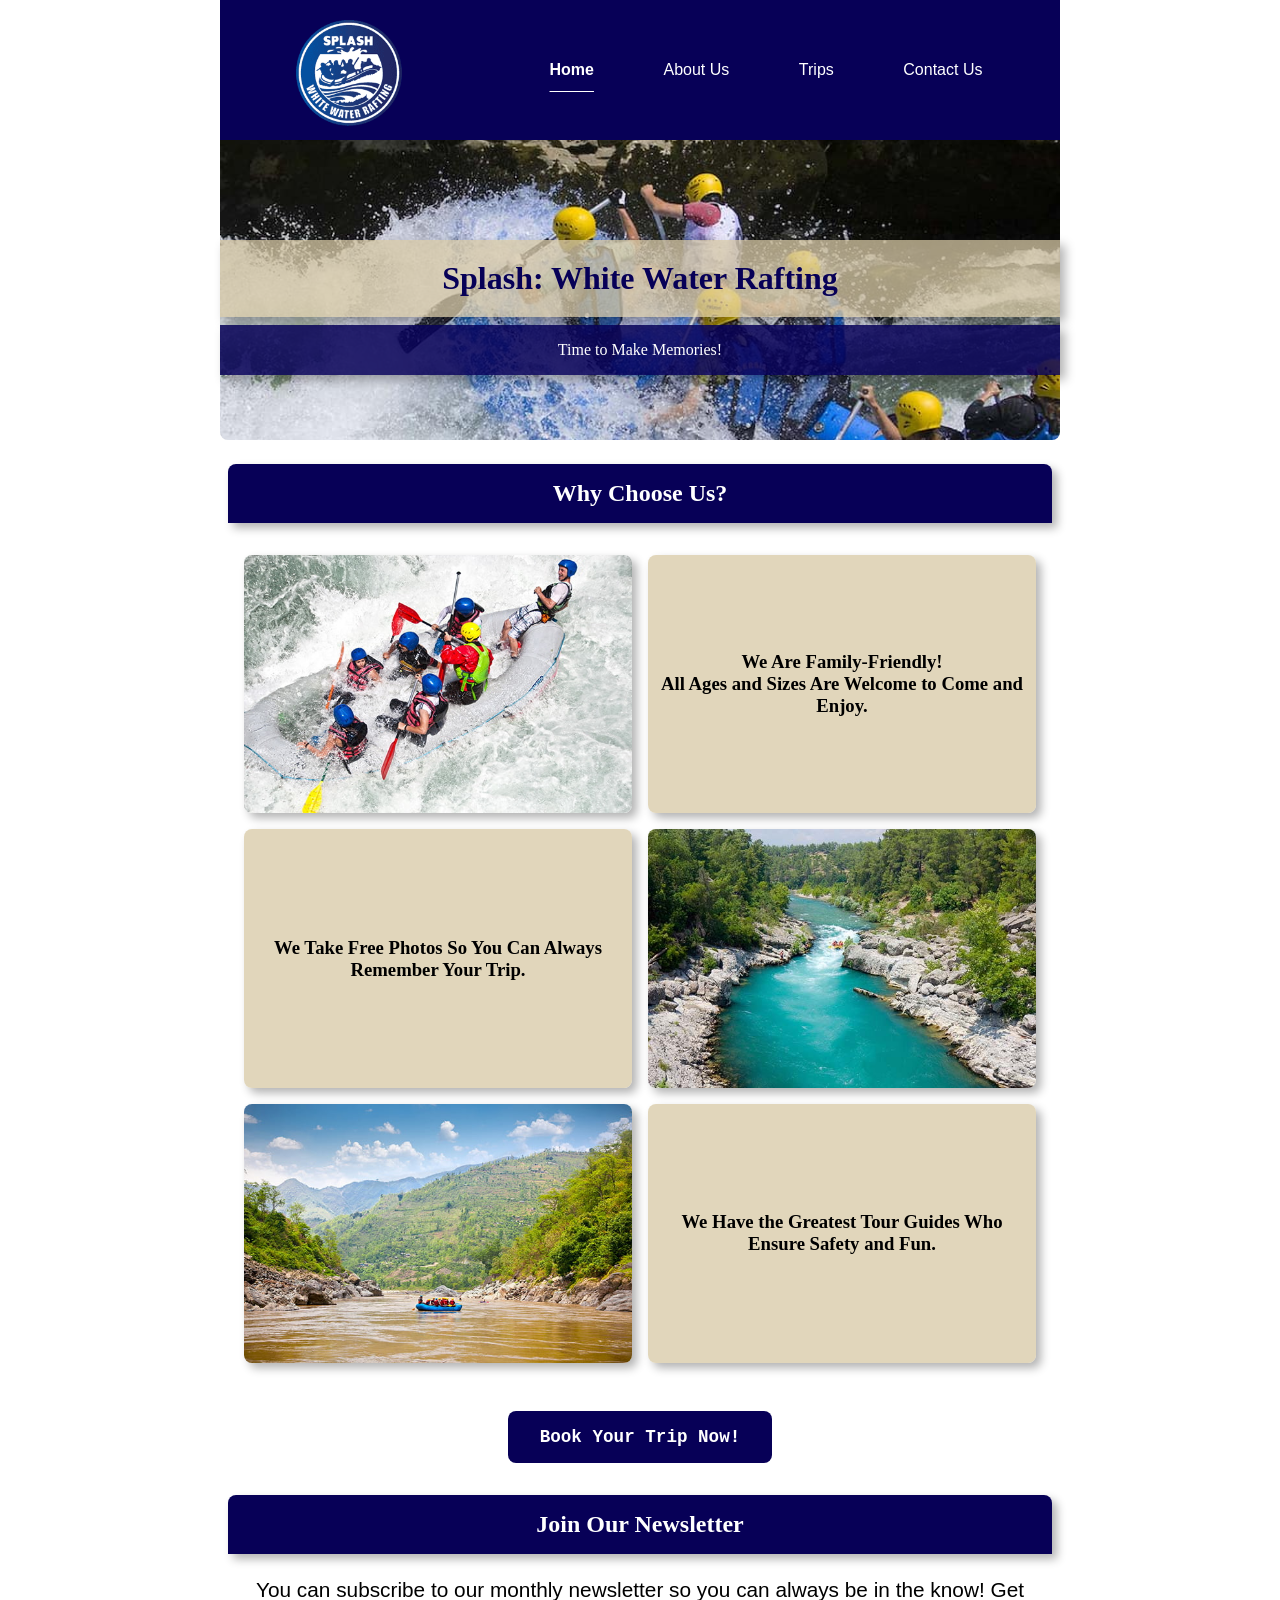
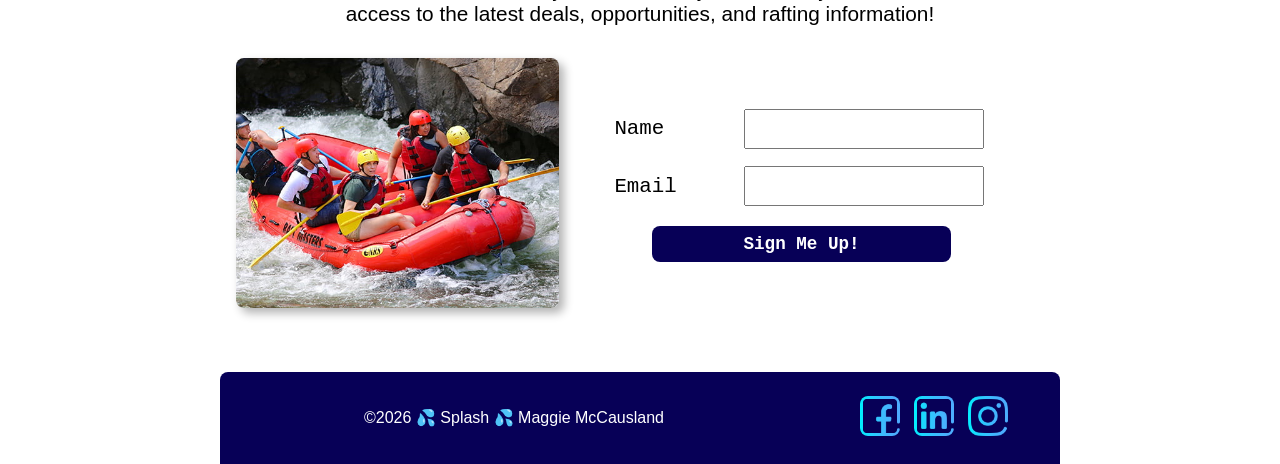
<file: wwr/index.html>
<!DOCTYPE html>
<html lang="en">

<head>
    <meta charset="UTF-8">
    <meta name="viewport" content="width=device-width, initial-scale=1.0">
    <meta name="description"
      content="This will be the home page for white water rafting for course WDD 130.">
    <meta name="author" content="Maggie McCausland">
    <title>Home: Splash</title>
    <link rel="stylesheet" href="styles/rafting.css">
</head>

<body>
    <header>
        <img src="images/wwr-logo.png" alt="white water rafting logo">
        <nav>
            <ul>
                <li><a href="index.html" class="active">Home</a></li>
                <li><a href="about.html">About Us</a></li>
                <li><a href="trips.html">Trips</a></li>
                <li><a href="contact.html">Contact Us</a></li>
            </ul>
        </nav>
    </header>

    <main>
        <div class="hero alternate-hero">
            <img src="images/home-hero.jpg" alt="river rafting group hero image">
            <h1>Splash: White Water Rafting</h1>
            <p>Time to Make Memories!</p>
        </div>

        <section class="offerings">
            <h2>Why Choose Us?</h2>
            <div class="offer">
                <img src="images/rapids.jpg" alt="white rapids">
                <h3>We Are Family-Friendly! <br> All Ages and Sizes Are Welcome to Come and Enjoy.
                </h3>

                <h3>We Take Free Photos So You Can Always Remember Your Trip.</h3>
                <img src="images/river.jpg" alt="river rapids">

                <img src="images/scenery.jpg" alt="group floating the river">
                <h3>We Have the Greatest Tour Guides Who Ensure Safety and Fun.</h3>
            </div>

            <a href="trips.html" class="trips-button">Book Your Trip Now!</a>
        </section>

        <form class="signup-form">
            <div>
                <h2>Join Our Newsletter</h2>
                <p>You can subscribe to our monthly newsletter so you can always be in the know! Get
                    access to the latest deals, opportunities, and rafting information!</p>
            </div>

            <div class="signup-layout">
                <img src="images/group-rafting.jpg" alt="group river rafting">

                <div class="signup-info">
                    <div class="form-item column2">
                        <label for="fullname">Name</label>
                        <input type="text" id="fullname" name="fullname" required>
                    </div>

                    <div class="form-item column2">
                        <label for="useremail">Email</label>
                        <input type="email" id="useremail" name="useremail" required>
                    </div>
                    <button type="submit">Sign Me Up!</button>

                </div>
            </div>
        </form>

    </main>

    <footer>
        <p>©2026 💦 Splash 💦 Maggie McCausland</p>
        <nav class="socialmedia">
            <a href="https://www.facebook.com" target="_blank"><img src="images/facebook.png"
                  alt="Facebook Icon by Freepik on Magnific"></a>
            <a href="https://www.linkedin.com" target="_blank"><img src="images/linkedin.png"
                  alt="LinkedIn Icon by Freepik on Magnific"></a>
            <a href="https://www.instagram.com" target="_blank"><img src="images/instagram.png"
                  alt="Instagram Icon by Freepik on Magnific"></a>
        </nav>
    </footer>
</body>

</html>
</file>
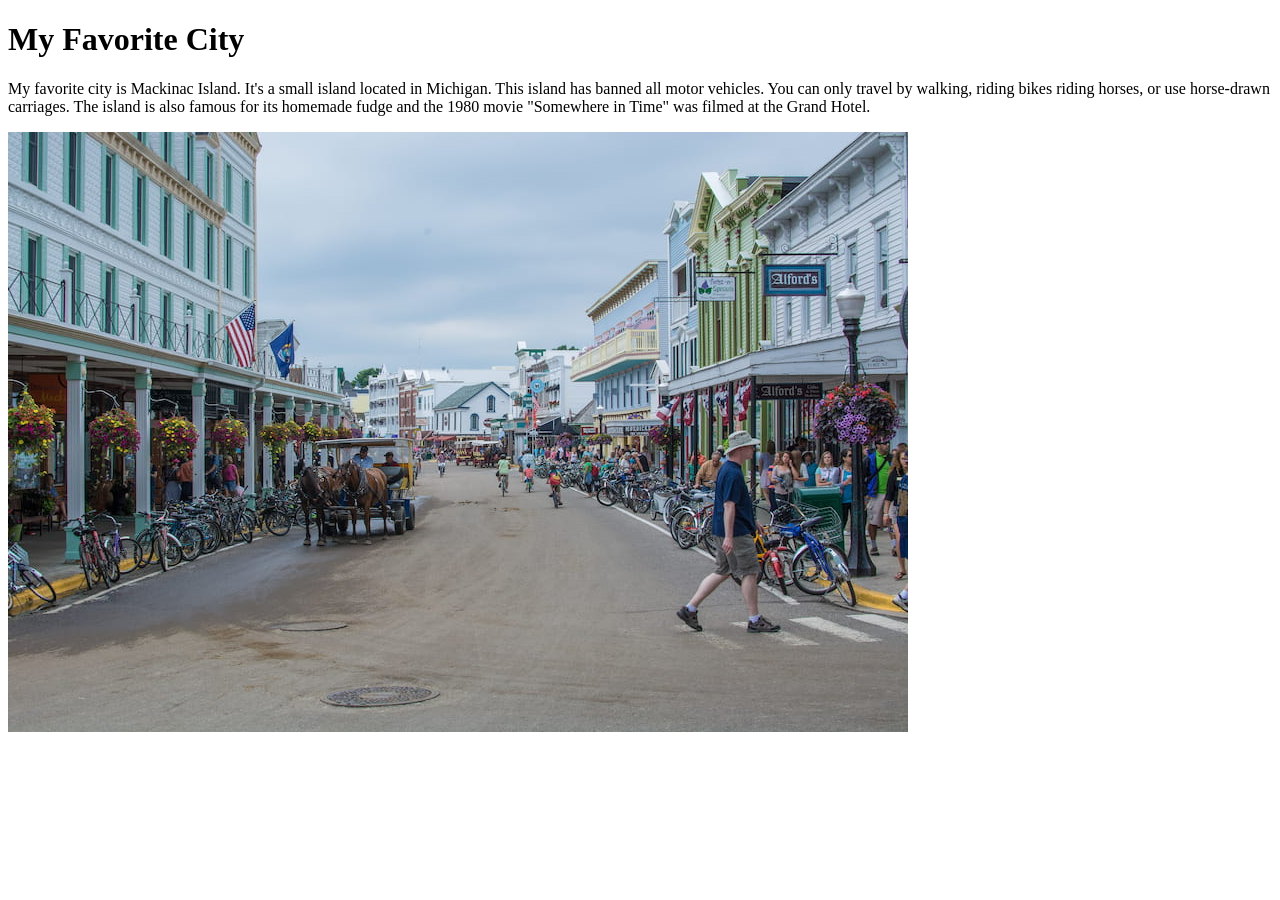
<file: week01/favorite-city.html>
<!DOCTYPE html>
<html lang="en">

<head>
    <meta charset="UTF-8">
    <meta name="viewport" content="width=device-width, initial-scale=1.0">
    <title>My Favorite City</title>
</head>

<body>
    <h1>My Favorite City</h1>
    <p>My favorite city is Mackinac Island. It's a small island located in Michigan. This island has
        banned all motor vehicles. You can only travel by walking, riding bikes riding horses, or
        use horse-drawn carriages. The island is also famous for its homemade fudge and the 1980
        movie "Somewhere in Time" was filmed at the Grand Hotel.</p>

    <img src="images/mackinac-island.jpg" alt="Mackinac Island, Michigan">

</body>

</html>
</file>
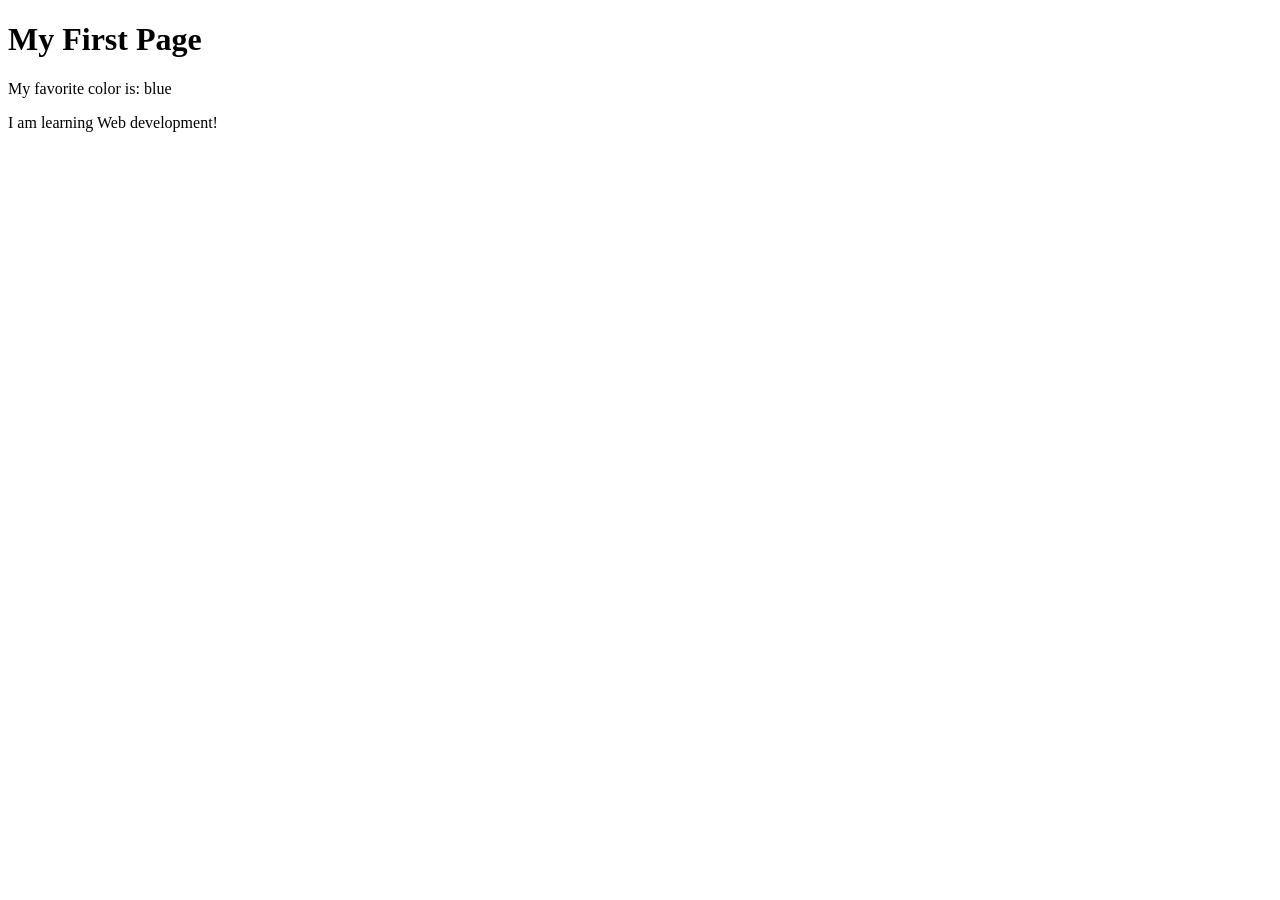
<file: week01/first-page.html>
<!DOCTYPE html>
<html lang="en">

<head>
    <meta charset="UTF-8">
    <meta name="viewport" content="width=device-width, initial-scale=1.0">
    <title>My First Page</title>
</head>

<body>
    <h1>My First Page</h1>
    <p>My favorite color is: blue</p>
    <p>I am learning Web development!</p>
</body>

</html>
</file>
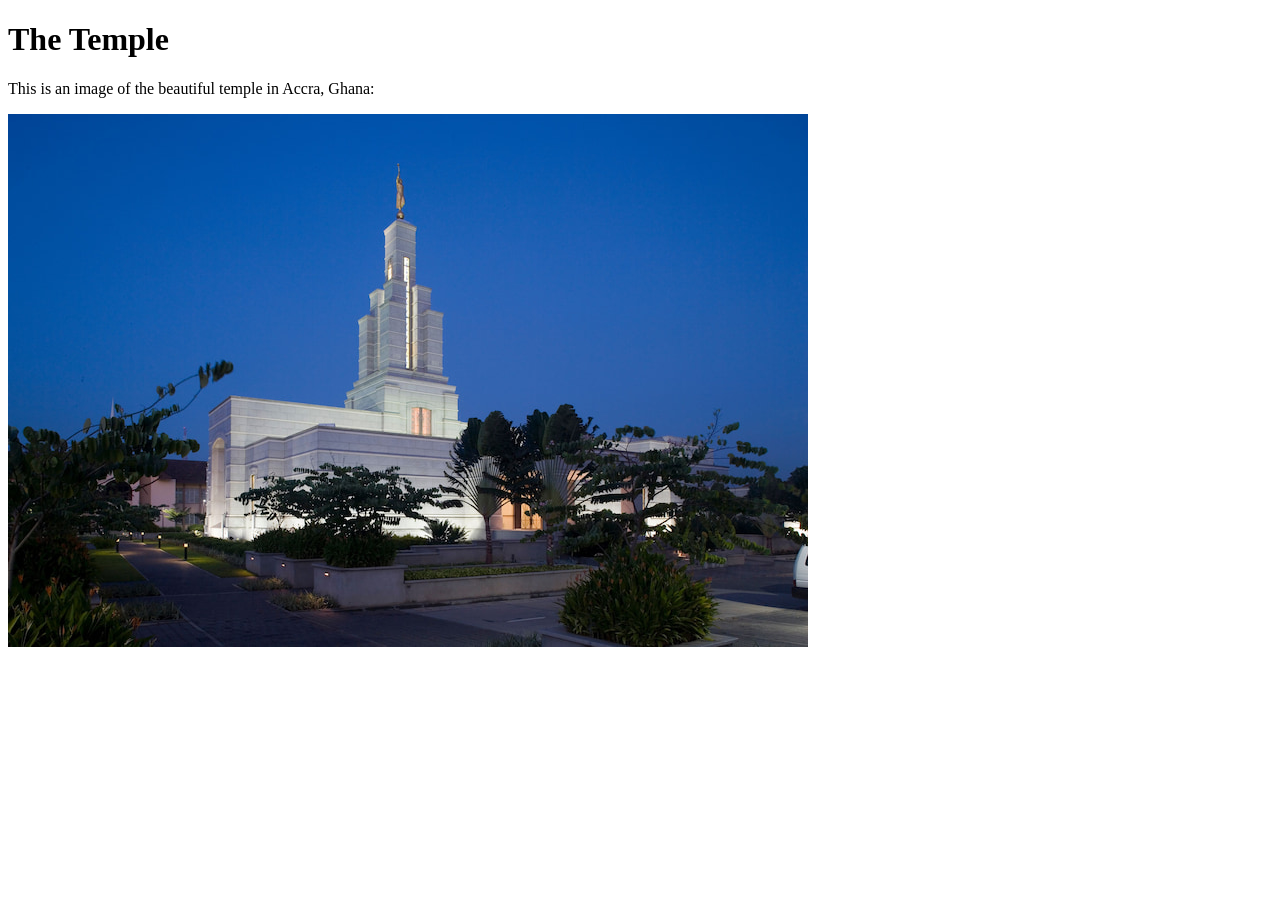
<file: week01/images-solution.html>
<!DOCTYPE html>
<html lang="en">

<head>
    <meta charset="UTF-8">
    <meta name="viewport" content="width=device-width, initial-scale=1.0">
    <title>Temple Image</title>
</head>

<body>
    <h1>The Temple</h1>
    <p>This is an image of the beautiful temple in Accra, Ghana:</p>
    <img src="images/temple-small.jpg" alt="The Accra Ghana Temple">

</body>

</html>
</file>
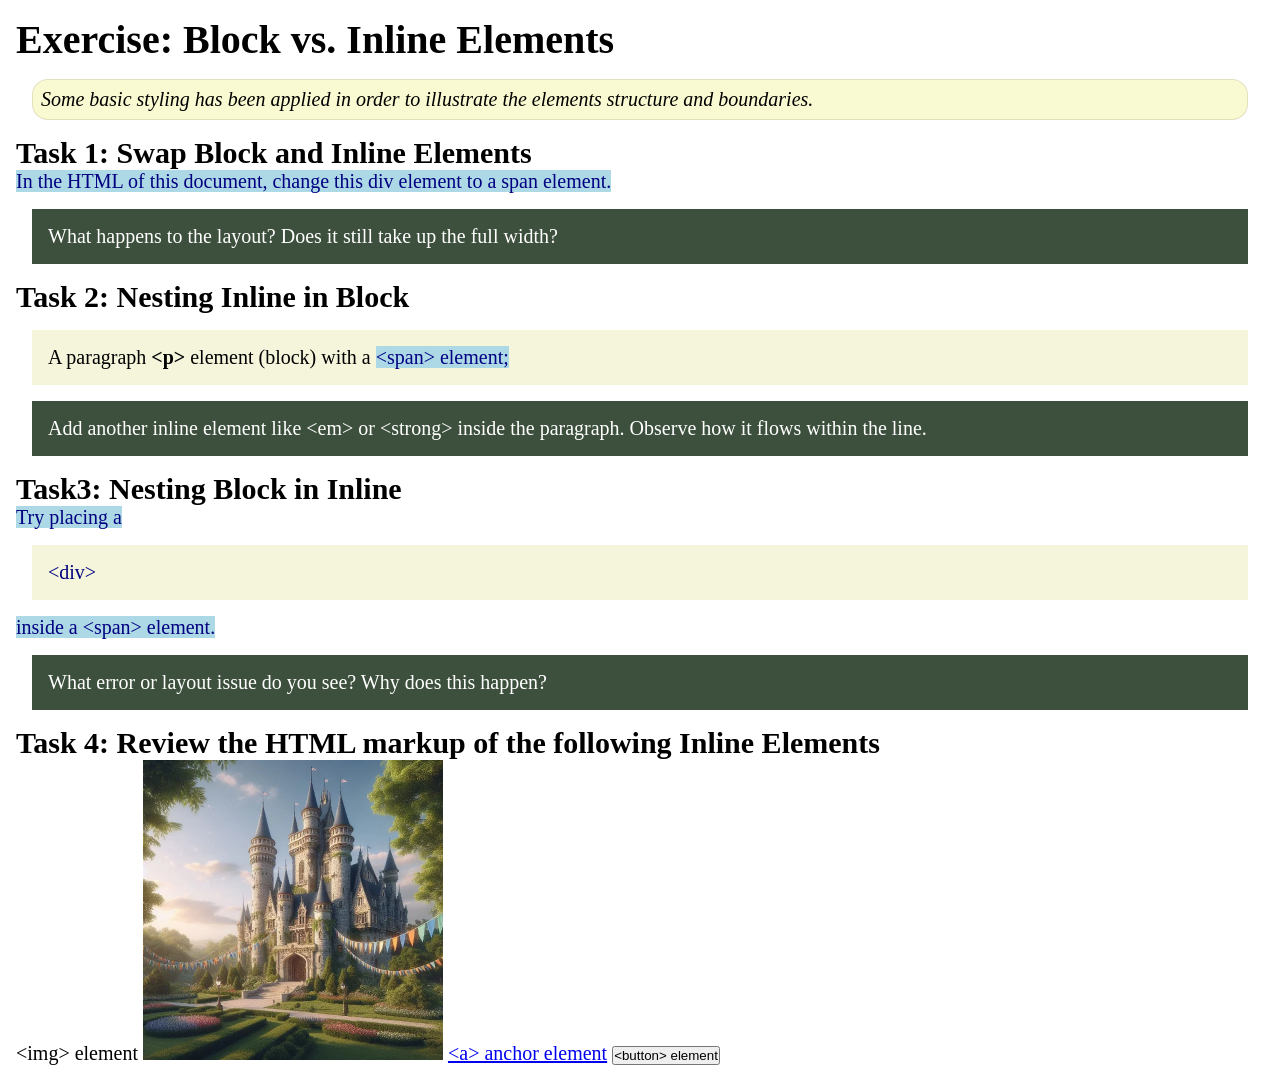
<file: week02/block-vs-inline.html>
<!DOCTYPE html>
<html lang="en">

<head>
    <meta charset="UTF-8">
    <meta name="viewport" content="width=device-width, initial-scale=1.0">
    <title>Exercise: Block vs. Inline Elements</title>
    <link rel="stylesheet" href="styles/block-vs-inline.css">
</head>

<body>
    <main>
        <h1>Exercise: Block vs. Inline Elements</h1>
        <p class="note">Some basic styling has been applied in order to illustrate the elements
            structure and
            boundaries.</p>

        <h2>Task 1: Swap Block and Inline Elements</h2>
        <span>In the HTML of this document, change this div element to a span element.</span>

        <p class="question">What happens to the layout? Does it still take up the full width?</p>

        <h2>Task 2: Nesting Inline in Block</h2>
        <p>A paragraph <strong>&lt;p&gt;</strong> element (block) with a <span>&lt;span&gt;
                element;</span></p>
        <p class="question">Add another inline element like &lt;em&gt; or &lt;strong&gt; inside the
            paragraph. Observe how it flows within the line.</p>

        <h2>Task3: Nesting Block in Inline</h2>
        <span>Try placing a <div>&lt;div&gt;</div>inside a &lt;span&gt; element.</span>
        <p class="question">What error or layout issue do you see? Why does this happen?</p>


        <h2>Task 4: Review the HTML markup of the following Inline Elements</h2>
        &lt;img&gt; element
        <img src="images/castle.webp" alt="placeholder image (images are inline)" width="300"
          height="300">
        <a href="https://churchofjesuschrist.org">&lt;a&gt; anchor element</a>
        <button type="button">&lt;button&gt; element</button>
    </main>
</body>

</html>
</file>
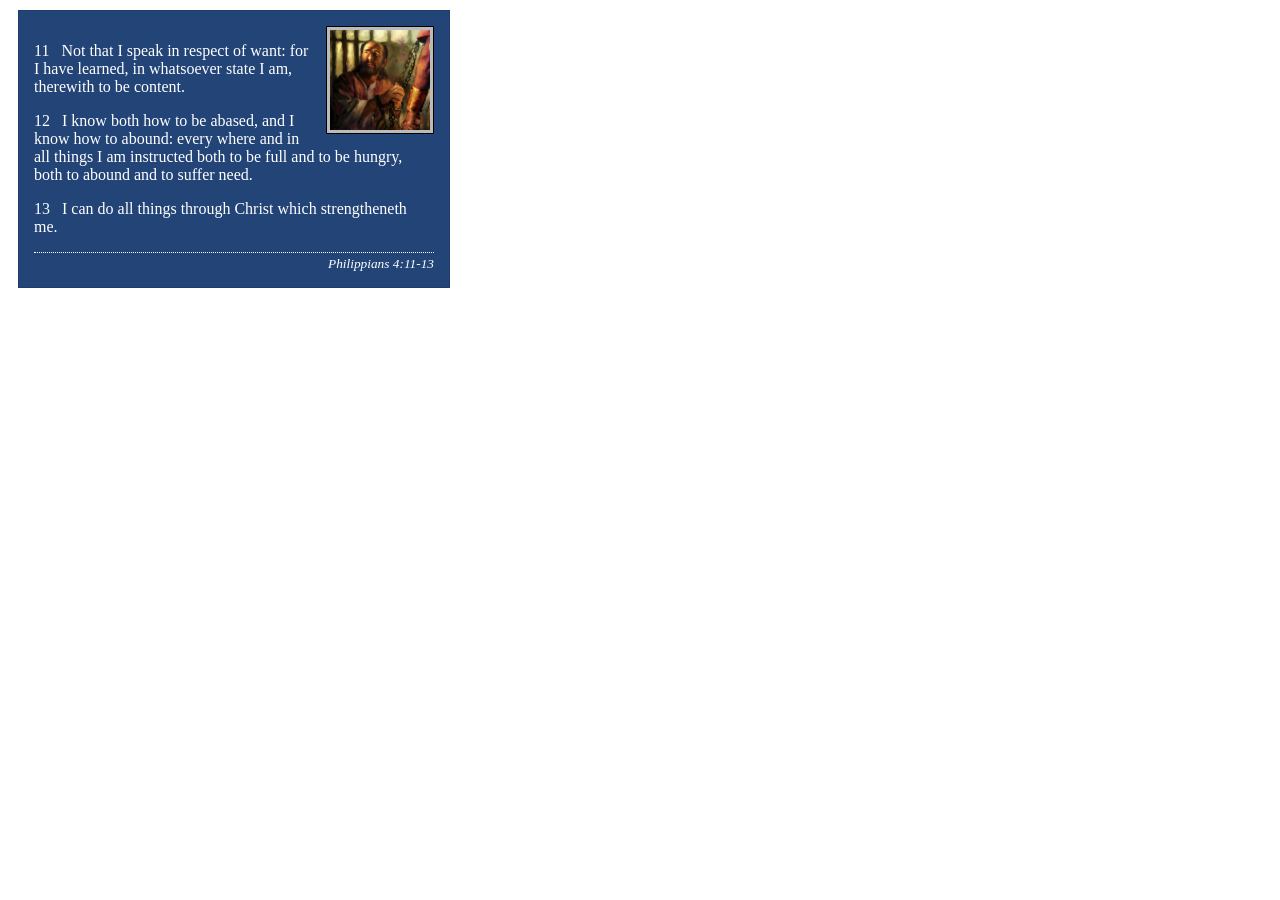
<file: week02/box-model-solution.html>
<!DOCTYPE html>
<html lang="en">
<head>
    <meta charset="UTF-8">
    <meta name="viewport" content="width=device-width, initial-scale=1.0">
    <title>Box Model Activity</title>
    <link rel="stylesheet" href="styles/box-model-solution.css">
</head>
<body>
    <main>
        <div class="callout">
            <img src="images/apostle-paul-imprisoned.webp" alt="Paul the Apostle - Imprisoned in Rome" width="200" height="200">
            <blockquote>
                <p>11 &nbsp; Not that I speak in respect of want: for I have learned, in whatsoever state I am, therewith to be content.</p>
                <p>12 &nbsp; I know both how to be abased, and I know how to abound: every where and in all things I am instructed both to be full and to be hungry, both to abound and to suffer need.</p>
                <p>13 &nbsp; I can do all things through Christ which strengtheneth me.</p>
            </blockquote>
            <cite>Philippians 4:11-13</cite>
        </div>
    </main>
</body>
</html>
</file>
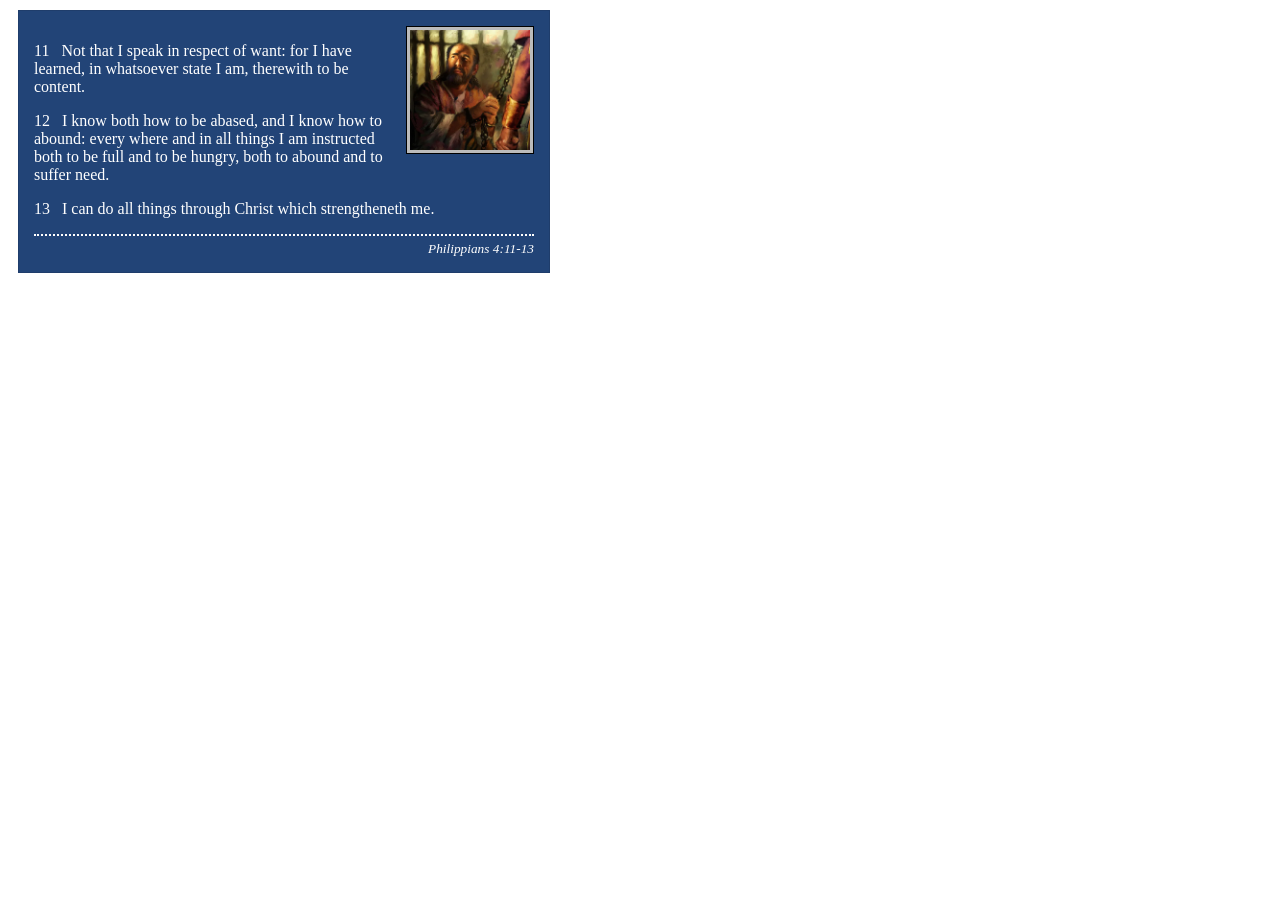
<file: week02/box-model.html>
<!DOCTYPE html>
<html lang="en">

<head>
    <meta charset="UTF-8">
    <meta name="viewport" content="width=device-width, initial-scale=1.0">
    <title>Box Model Activity</title>
    <link rel="stylesheet" href="styles/box-model.css">
</head>

<body>
    <main>
        <div class="callout">
            <img src="images/apostle-paul-imprisoned.webp"
              alt="Paul the Apostle - Imprisoned in Rome" width="200" height="200">
            <blockquote>
                <p>11 &nbsp; Not that I speak in respect of want: for I have learned, in whatsoever
                    state I am, therewith to be content.</p>
                <p>12 &nbsp; I know both how to be abased, and I know how to abound: every where and
                    in all things I am instructed both to be full and to be hungry, both to abound
                    and to suffer need.</p>
                <p>13 &nbsp; I can do all things through Christ which strengtheneth me.</p>
            </blockquote>
            <cite>Philippians 4:11-13</cite>
        </div>
    </main>
</body>

</html>
</file>
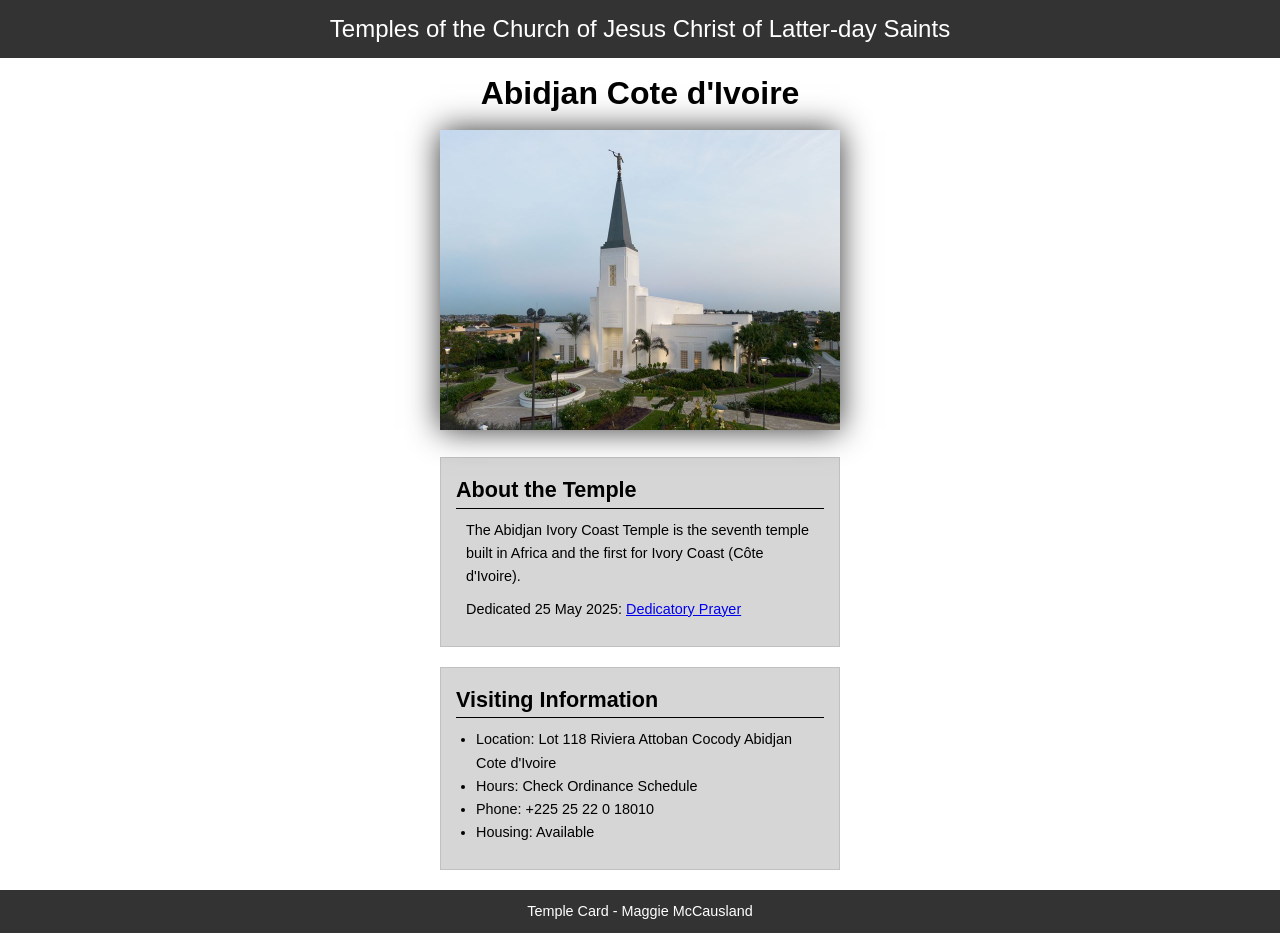
<file: week02/temple.html>
<!DOCTYPE html>
<html lang="en">

<head>
    <meta charset="UTF-8">
    <meta name="viewport" content="width=device-width, initial-scale=1.0">
    <title>Temple Card - Abidjan Cote d'Ivoire</title>
    <link rel="stylesheet" href="styles/temple.css">
</head>

<body>
    <header>
        <p>Temples of the Church of Jesus Christ of Latter-day Saints</p>
    </header>
    <main>
        <h1>Abidjan Cote d'Ivoire</h1>
        <picture>
            <img src="images/abidjan-ivory-coast.jpeg" alt="Abidjan Cote d'Ivoire Temple">
        </picture>
        <section>
            <h2>About the Temple</h2>
            <p>The Abidjan Ivory Coast Temple is the seventh temple built in Africa and the first
                for Ivory Coast (Côte
                d'Ivoire).</p>
            <p>Dedicated 25 May 2025: <a
                  href="https://www.churchofjesuschrist.org/temples/dedicatory-prayer/abidjan-ivory-coast-temple/2025-05-25?lang=eng"
                  target="_blank" rel="noopener noreferrer">Dedicatory Prayer</a></p>
        </section>
        <section>
            <h2>Visiting Information</h2>
            <ul>
                <li>Location: Lot 118 Riviera Attoban Cocody Abidjan Cote d'Ivoire</li>
                <li>Hours: Check Ordinance Schedule</li>
                <li>Phone: +225 25 22 0 18010</li>
                <li>Housing: Available</li>
            </ul>
        </section>
    </main>
    <footer>
        <p>Temple Card - Maggie McCausland</p>
    </footer>
</body>

</html>
</file>
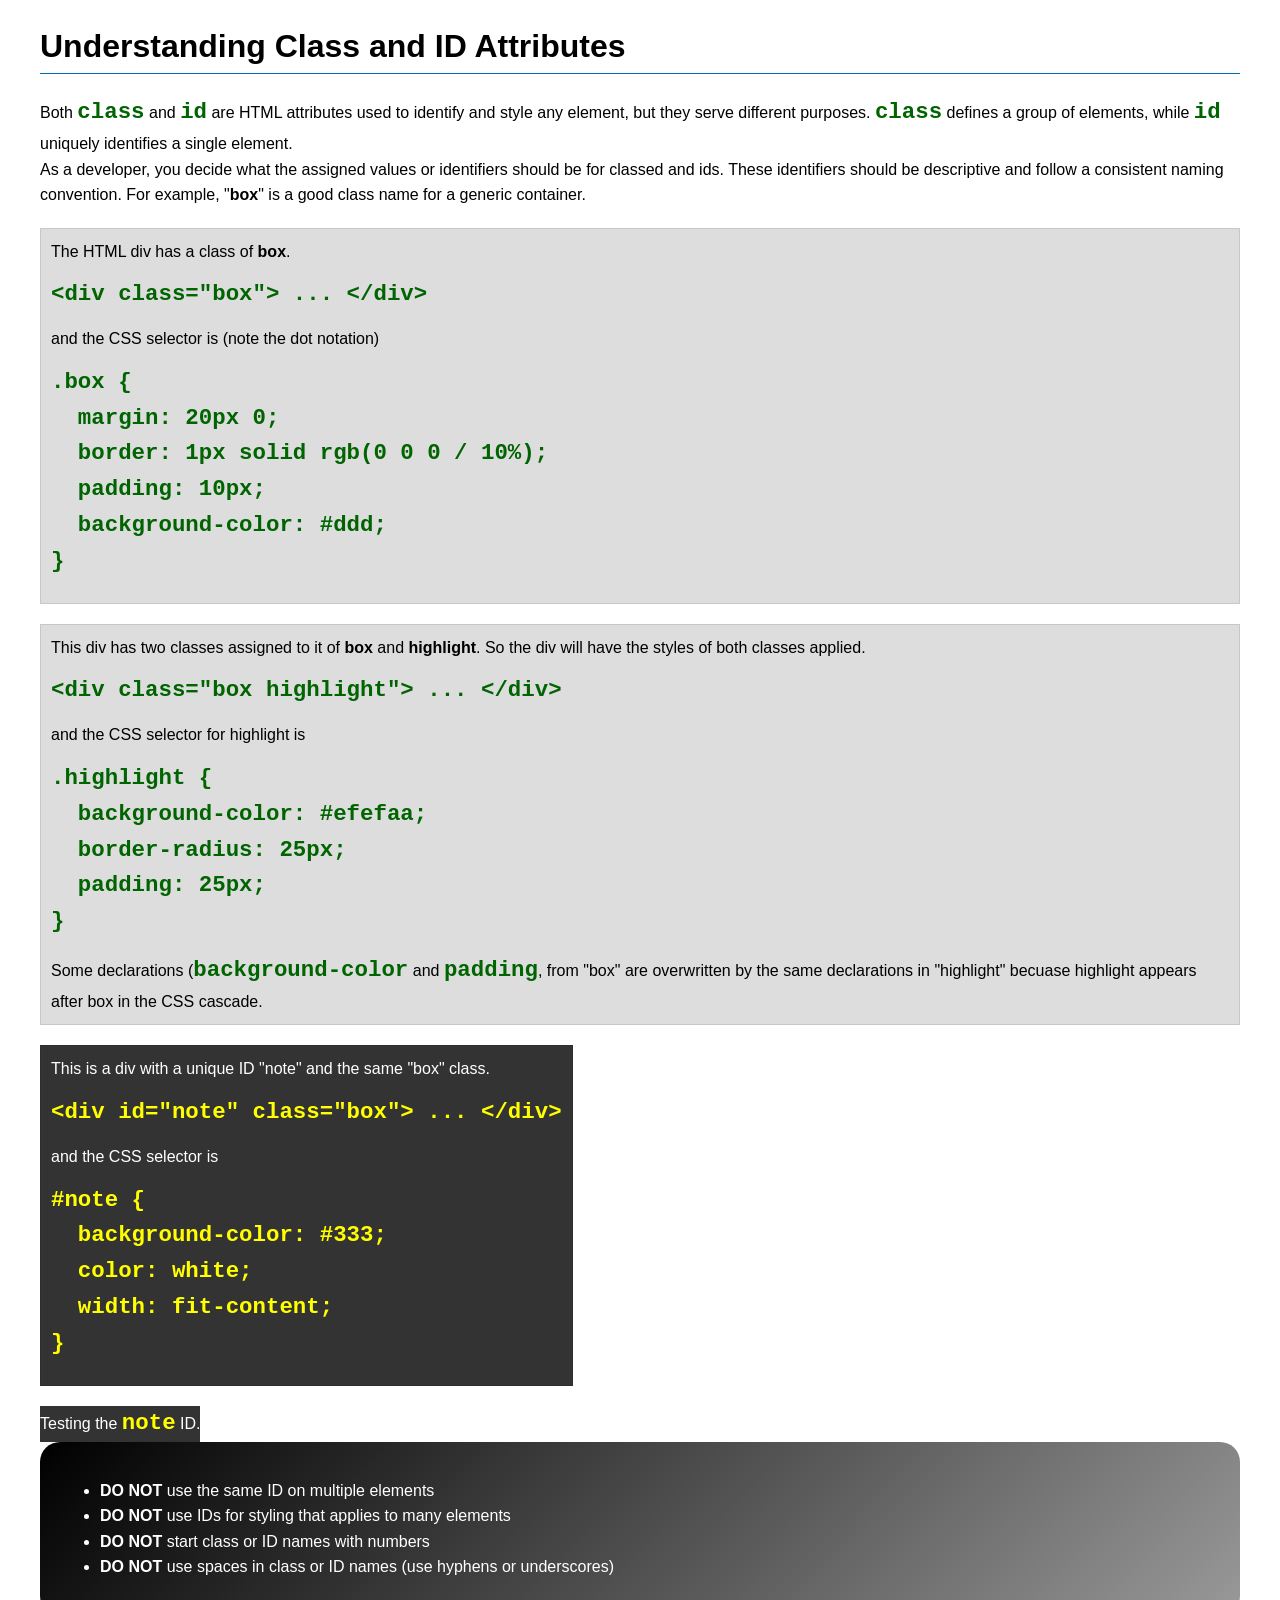
<file: week03/class-and-id.html>
<!DOCTYPE html>
<html lang="en">

<head>
    <meta charset="UTF-8">
    <meta name="viewport" content="width=device-width, initial-scale=1.0">
    <title>Class vs ID Attributes</title>
    <link rel="stylesheet" href="styles/class-and-id.css">
</head>

<body>
    <h1>Understanding Class and ID Attributes</h1>
    <p>Both <code>class</code> and <code>id</code> are HTML attributes used to identify and style
        any element, but they
        serve different purposes. <code>class</code> defines a group of elements, while
        <code>id</code> uniquely
        identifies a single element.
    </p>
    <p>As a developer, you decide what the assigned values or identifiers should be for classed and
        ids. These
        identifiers should be
        descriptive and follow a consistent naming convention. For example, "<strong>box</strong>"
        is a good class name
        for a generic container.</p>
    <div class="box">
        <p>The HTML div has a class of <strong>box</strong>.</p>
        <pre><code class="html">&lt;div class="box"&gt; ... &lt;/div&gt;</code></pre>
        and the CSS selector is (note the dot notation)
        <pre><code class="css">.box {
  margin: 20px 0;
  border: 1px solid rgb(0 0 0 / 10%);
  padding: 10px;
  background-color: #ddd; 
}</code></pre>
    </div>

    <div class="box">
        <p>This div has two classes assigned to it of <strong>box</strong> and
            <strong>highlight</strong>. So the div
            will have the styles of both classes applied.
        </p>
        <pre><code class="html">&lt;div class="box highlight"&gt; ... &lt;/div&gt;</code></pre>
        and the CSS selector for highlight is
        <pre><code class="css">.highlight {
  background-color: #efefaa;
  border-radius: 25px;
  padding: 25px;
}</code></pre>
        <p>Some declarations (<code>background-color</code> and <code>padding</code>, from "box" are
            overwritten by the same declarations in "highlight" becuase highlight appears after box
            in the CSS cascade.</p>
    </div>

    <div id="note" class="box">
        <p>This is a div with a unique ID "note" and the same "box" class.</p>
        <pre><code class="html">&lt;div id="note" class="box"&gt; ... &lt;/div&gt;</code></pre>
        and the CSS selector is
        <pre><code class="css">#note {
  background-color: #333;
  color: white;
  width: fit-content;
}</code></pre>
    </div>

    <div id="note">
        <p>Testing the <code>note</code> ID.</p>
    </div>

    <section id="best-practice">
        <ul>
            <li><strong>DO NOT</strong> use the same ID on multiple elements</li>
            <li><strong>DO NOT</strong> use IDs for styling that applies to many elements</li>
            <li><strong>DO NOT</strong> start class or ID names with numbers</li>
            <li><strong>DO NOT</strong> use spaces in class or ID names (use hyphens or underscores)
            </li>
        </ul>
    </section>

</body>

</html>
</file>
<file: wwr/styles/rafting.css>
:root {
    --primary-color: rgb(7, 0, 87);
    --secondary-color: rgba(215, 201, 164, 0.75);
    --third-color: rgba(7, 0, 87, 0.85);
    --accent-color: #fff;
    --body-font-color: #000;
    --heading-font: Marker Felt, fantasy;
    --body-font: Arial, Helvetica, sans-serif;
    --grid-layout: repeat(2, 1fr);
    --border-radius-top: .5rem .5rem 0 0;
    --border-radius-bottom: 0 0 .5rem .5rem;
    --box-shadow: 5px 5px 10px rgba(0, 0, 0, 0.3);
    --margin-main: auto;
    --width-main: 100%;
}

* {
    margin: 0;
    padding: 0;
    box-sizing: border-box;
}

header,
main,
footer {
    max-width: 840px;
    margin: 0 auto;
}

body {
    font-family: var(--body-font);
    color: var(--body-font-color);
}

header {
    display: grid;
    place-items: center;
    grid-template-columns: 30% auto;
    padding: 10px 0;
    background-color: var(--primary-color);
    color: var(--accent-color);
}

header img {
    max-width: 120px;
}

header a {
    color: var(--accent-color);
    text-decoration: none;
}

h1,
h2 {
    font-family: var(--heading-font);
    color: var(--accent-color);
    background-color: var(--primary-color);
    text-align: center;
    padding: 1rem;
}

h2 {
    margin: 1rem 0;
    border-radius: var(--border-radius-top);
    box-shadow: var(--box-shadow);
}

/* NAV */
nav,
p,
section,
article {
    margin: 16px;
    padding: 8px;
}

nav,
.adventure h2,
.employees h2,
.offerings h2 {
    width: var(--width-main);
}

nav ul {
    display: flex;
    flex-wrap: wrap;
    justify-content: space-evenly;
    list-style-type: none;
}

.active {
    font-weight: bold;
    text-decoration: underline;
    text-underline-offset: 1rem;
}

/* HERO */
.hero {
    position: relative;
}

img {
    border-radius: .5rem;
}

.hero img {
    display: block;
    width: var(--width-main);
    height: auto;
    border-radius: var(--border-radius-bottom);
}

.hero h1 {
    position: absolute;
    top: 40px;
    width: var(--width-main);
    padding: 20px;
    text-align: center;
    background-color: var(--secondary-color);
    color: var(--primary-color);
    box-shadow: var(--box-shadow);
}

.alternate-hero img {
    display: flex;
    flex-wrap: wrap;
    object-fit: cover;
    height: 300px;
}

.alternate-hero h1 {
    top: 100px;
    padding: 20px;
}

.alternate-hero p {
    position: absolute;
    bottom: 65px;
    margin: 0 auto;
    width: var(--width-main);
    text-align: center;
    font-family: var(--heading-font);
    color: var(--accent-color);
    background-color: var(--third-color);
    padding: 1rem;
    box-shadow: var(--box-shadow);
}

.hero article {
    position: absolute;
    bottom: 10px;
    width: auto;
    padding: 15px;
    background-color: var(--third-color);
    color: var(--accent-color);
    border-radius: 20px;
}

.hero article img {
    float: right;
    width: 200px;
    border-radius: 0 15px 15px 0;
}

/* MAIN */
section {
    display: grid;
    grid-template-columns: repeat(4, auto);
    margin: var(--margin-main);
}

section h2 {
    grid-column: span 4;
    margin-bottom: 2%;
}

section img {
    max-width: 300px;
    margin: var(--margin-main);
}

iframe,
.history img,
.adventure img,
.employees img,
.questions img,
.offer img,
.signup-layout img {
    box-shadow: var(--box-shadow);
}

.adventures {
    display: block;
}

.adventure,
.trips,
.employees {
    display: flex;
    flex-wrap: wrap;
    justify-content: space-evenly;
    align-items: center;
    margin: var(--margin-main);
}

.trips figure,
.adventure figure,
.employees figure {
    margin: var(--margin-main);
    margin-top: 2%;
    width: 150px;
    height: 210px;
}

.trips figure img,
.adventure figure img,
.employees figure img,
.trip img,
.signup-layout img {
    display: flex;
    flex-wrap: wrap;
    object-fit: cover;
    height: 150px;
    width: var(--width-main);
}

.employees img,
.adventure img {
    border-radius: var(--border-radius-top);
}

.trips figcaption,
.adventure figcaption,
.employees figcaption {
    text-align: center;
    font-family: var(--heading-font);
    background-color: var(--secondary-color);
    color: var(--primary-color);
    margin-top: .6rem;
    border-radius: var(--border-radius-bottom);
    padding: .5rem 1rem;
}

.adventure figcaption {
    min-height: 56px;
}

/* CONTACT PAGE */
.company-info {
    display: block;
    text-align: center;
}

.company-info h1,
.company-info h2 {
    background-color: var(--accent-color);
    color: var(--primary-color);
    margin-bottom: auto;
    box-shadow: none;
}

.company-info h2 {
    font-family: var(--body-font);
    color: var(--body-font-color);
    font-size: 1rem;
    margin: var(--margin-main);
    padding: .2rem;
}

.map-form,
.signup-form {
    display: grid;
    grid-template-columns: var(--grid-layout);
    gap: 1rem;
}

iframe {
    width: var(--width-main);
    height: 100%;
    border: none;
    border-radius: .5rem;
}

form {
    width: var(--width-main);
    margin: 0 auto;
    padding: .5rem;
    display: grid;
}

.form-item {
    display: grid;
    border: none;
    align-items: center;
}

.signup-form {
    display: block;
    text-align: center;
}

.signup-form .form-item {
    max-width: 400px;
    margin: .5rem auto;
}

.signup-layout {
    display: grid;
    grid-template-columns: 40% auto;
    margin: 1rem auto;
    padding: .5rem;
}

.signup-info {
    margin: auto;
}

.signup-layout img {
    width: var(--width-main);
    height: 250px;
}

.signup-form p,
.signup-form label {
    font-size: 1.3rem;
}

.signup-form button {
    text-align: center;
    width: 80%;
}

textarea,
label,
input,
select,
button,
form h3,
.contact-button,
.trips-button {
    font-family: 'Courier New', Courier, monospace;
    font-weight: normal;
    margin: .3rem;
    font-size: .8rem;
}

textarea,
select,
input,
button,
.contact-button,
.trips-button {
    padding: .5rem;
    font-size: 1.1rem;
}

label {
    text-align: left;
    padding-right: .5rem;
    margin: .5rem 0;
}

input[type="checkbox"] {
    width: 20px;
    height: 20px;
    vertical-align: bottom;
    margin-right: 1rem;
}

button,
.contact-button,
.trips-button {
    background-color: var(--primary-color);
    color: white;
    font-weight: 700;
    margin: 2% auto;
    border-radius: .5rem;
    border: none;
    width: 60%;
    max-width: 500px;
}

button:hover,
.contact-button:hover,
.trips-button:hover {
    cursor: pointer;
    background-color: blue;
}

.contact-button,
.trips-button {
    text-decoration: none;
    width: fit-content;
    line-height: normal;
    text-align: center;
    margin: var(--margin-main);
}

.column1 {
    grid-template-columns: 3fr 1fr;
}

.column2 {
    grid-template-columns: 1fr 2fr;
}

.options,
.subscribe {
    grid-template-columns: 1fr auto;
}

/* TRIPS PAGE */
.trips {
    display: flex;
    flex-wrap: wrap;
    gap: .5rem;
}

.trip h2 {
    margin: 0;
    border-radius: var(--border-radius-top);
    background-color: var(--secondary-color);
    color: var(--primary-color);
    box-shadow: none;
}

.trip {
    border: 1px solid var(--primary-color);
    border-radius: .5rem;
    width: 260px;
    margin: var(--margin-main);
    height: 100%;
    min-height: 390px;
}

.trip img {
    width: var(--width-main);
    margin: 0;
    padding: 0;
    border-radius: 0;
}

.prep {
    display: block;
    margin: var(--margin-main);
    padding: 1rem;
}

table {
    margin: var(--margin-main);
    width: var(--width-main);
    border-collapse: collapse;
    border: 2px solid var(--primary-color);
    font-size: 0.8rem;
    letter-spacing: 1px;
}

thead th,
tfoot tr {
    background-color: var(--body-font-color);
    color: var(--accent-color);
    font-weight: 700;
}

thead tr th {
    background-color: var(--primary-color);
}

th,
td {
    border: 1px solid rgb(160 160 160);
    text-align: center;
    padding: .5rem;
}

.questions {
    display: grid;
    grid-template-columns: var(--grid-layout);
    width: var(--width-main);
}

.questions-contact {
    text-align: center;
    margin: var(--margin-main);
}

.questions img {
    border-radius: .5rem;
}

/* HOME PAGE */
.offerings {
    display: flex;
    flex-wrap: wrap;
    width: var(--width-main);
}

.offer h3,
.adventure figcaption,
.employees figcaption {
    justify-content: center;
    display: flex;
    flex-wrap: wrap;
    place-items: center;
    width: var(--width-main);
    margin: var(--margin-main);
    font-family: var(--heading-font);
    background-color: var(--secondary-color);
    height: 100%;
    text-align: center;
    border-radius: .5rem;
    box-shadow: var(--box-shadow);
}

.adventure figcaption,
.employees figcaption {
    height: 56px;
    margin-top: 1rem;
    border-radius: var(--border-radius-bottom);
}

.offer {
    width: var(--width-main);
    display: grid;
    grid-template-columns: var(--grid-layout);
    gap: 1rem;
    margin: var(--margin-main);
    padding: 1rem;
    text-align: center;
}

.offer h3 {
    padding: .5rem;
}

.offer img {
    width: var(--width-main);
    max-width: max-content;
}

.trips-button {
    margin-top: 2rem;
    padding: 1rem 2rem;
}

/* FOOTER */
footer {
    text-align: center;
    display: grid;
    place-items: center;
    grid-template-columns: 70% auto;
    margin-top: 2rem;
    background-color: var(--primary-color);
    color: var(--accent-color);
    border-radius: var(--border-radius-top);
}

.socialmedia a {
    text-decoration: none;
    margin: 0 5px;
}

.socialmedia a img {
    width: 40px;
}
</file>
<file: week02/styles/block-vs-inline.css>
* {
    margin: 0;
    padding: 0;
}

body {
    font-size: 20px;
    margin: 1rem;
}

p,
div {
    background-color: beige;
    margin: 1rem;
    padding: 1rem;
}

span {
    color: navy;
    background-color: lightblue;
}

code {
    margin: 0;
    padding: 0;
    color: green;
    font-size: 1.2rem;
}

.note {
    font-style: italic;
    background-color: lightgoldenrodyellow;
    border-radius: 1rem;
    border: 1px solid rgb(0 0 0 / 10%);
    margin: 1rem;
    padding: .5rem;
}

.question {
    background-color: #3d503d;
    color: #fff;
}
</file>
<file: week02/styles/box-model-solution.css>
.callout {
    max-width: 400px;
    margin: 10px;
    border: 1px solid rgba(0, 0, 0, .1);
    padding: 15px;
    background-color: #247;
    color: #fff;
}

.callout img {
    float: right;
    margin: 0 0 10px 15px;
    border: 1px solid #000;
    padding: 3px;
    background-color: #bbb;
    width: 100px;
    height: auto;

}

blockquote {
    margin: 0;
}

cite {
    display: block;
    border-top: 1px dotted #fff;
    padding-top: 3px;
    text-align: right;
    font-size: smaller;
}
</file>
<file: week02/styles/box-model.css>
.callout {
    max-width: 500px;
    margin: 10px;
    border: 1px solid rgba(0, 0, 0, .1);
    padding: 15px;
    background-color: #247;
    color: #fff;
}

.callout img {
    float: right;
    margin: 0 0 10px 5px;
    border: 1px solid black;
    background-color: #bbb;
    padding: 3px;
    width: 120px;
    height: auto;
}

blockquote {
    margin: 0;
}

cite {
    display: block;
    border-top: 2px dotted #fff;
    text-align: right;
    padding-top: 5px;
    font-size: smaller;
}
</file>
<file: week02/styles/temple.css>
* {
    margin: 0;
    padding: 0;
    box-sizing: border-box;
}

body {
    font-family: Arial, sans-serif;
    line-height: 1.6;
}

header {
    background-color: #333;
    color: #fff;
    padding: 10px;
    text-align: center;
    font-size: 1.5rem;
}

main {
    width: 400px;
    margin: 0 auto;
}

h1 {
    margin: 10px;
    text-align: center;
}

h2 {
    border-bottom: 1px solid #000;
}

img {
    width: 100%;
    height: auto;
    box-shadow: 0 0 30px #333;
}

section {
    margin: 20px 0;
    border: 1px solid rgb(0 0 0 / 10%);
    padding: 15px;
    background-color: rgb(214, 214, 214);
    font-size: .9rem;
}

section p {
    margin: 10px;
}

section ul {
    margin: 10px 20px;
}

footer {
    background-color: #333;
    color: #fff;
    padding: 10px;
    text-align: center;
    font-size: .9rem;
}
</file>
<file: week03/styles/class-and-id.css>
body {
    font-family: Arial, sans-serif;
    line-height: 1.6;
    margin: 0;
    padding: 0 40px;
}

h1 {
    border-bottom: 1px solid rgb(0 110 182);
    padding-bottom: 0;
}



p {
    margin: 0;
}

code {
    color: darkgreen;
    font-weight: 700;
    font-size: 1.4rem;
}

/* Class examples - can be reused */

.box {
    margin: 20px 0;
    border: 1px solid rgb(0 0 0 / 10%);
    padding: 10px;
    background-color: #ddd; /* this is shorthand for #dddddd */
}

.highlight {
    background-color: #efefaa;
    border-radius: 25px;
    padding: 25px;
}

/* ID examples - should be unique */

#note {
    background-color: #333;
    color: white;
    width: fit-content;
}

#note code {
    color: yellow;
}

#best-practice {
    background: linear-gradient(135deg, #000 0%, #999 100%);
    color: white;
    border-radius: 20px;
    padding: 20px
}
</file>
